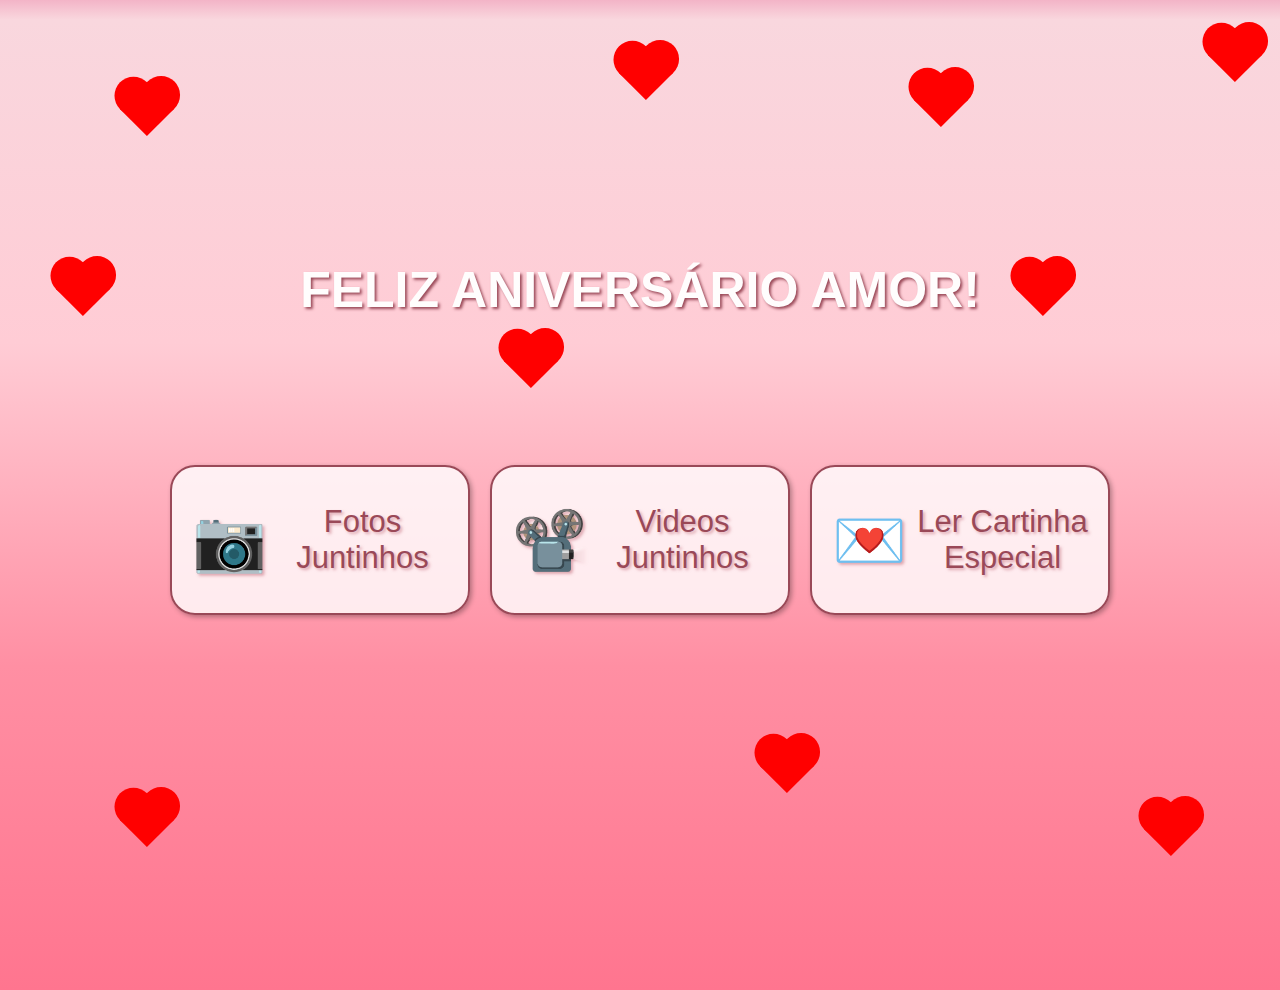
<file: index.html>
<!DOCTYPE html>
<html lang="pt-br">
<head>
    <meta charset="UTF-8">
    <meta name="viewport" content="width=device-width, initial-scale=1.0">
    <title>Feliz aniversario!</title>
    <link rel="stylesheet" href="style.css">
    <link rel="shortcut icon" href="Iconarchive-Gift-Red-Gift.1024.png" type="image/x-icon">
</head>
<body>
   <div class="container">
    <h1 class="text">FELIZ ANIVERSÁRIO AMOR!</h1>
</div>

<div class="container">

    <a href="pag2.html" class="box"> <span class="icon">📷</span> Fotos Juntinhos</a>
    <a href="pag3.html" class="box"><span class="icon">📽️</span>Videos Juntinhos</a>
    <a href="pag4.html" class="box"><span class="icon">💌</span>Ler Cartinha Especial</a>
</div> 

<div class="heart" style="top: 10%; left: 10%;"></div>
    <div class="heart" style="top: 30%; left: 80%;"></div>
    <div class="heart" style="top: 38%; left: 40%;"></div>
    <div class="heart" style="top: 83%; left: 60%;"></div>
    <div class="heart" style="top: 89%; left: 10%;"></div>
    <div class="heart" style="top: 30%; left: 5%;"></div>
    <div class="heart" style="top: 9%; left: 72%;"></div>
    <div class="heart" style="top: 4%; left: 95%;"></div>
    <div class="heart" style="top: 90%; left: 90%;"></div>
    <div class="heart" style="top: 6%; left: 49%;"></div>
</body>
</html>
</file>
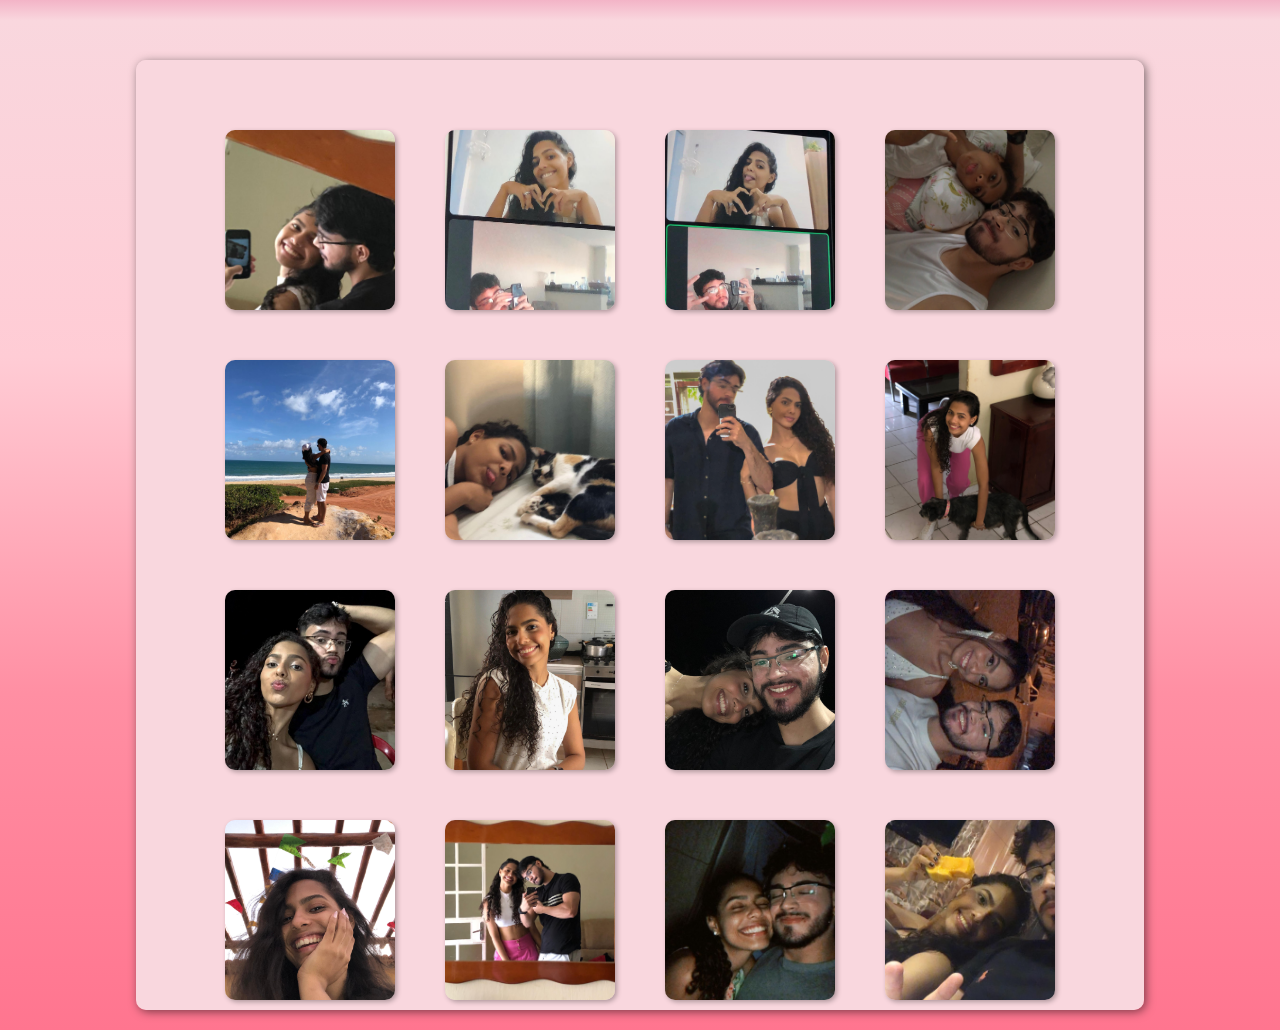
<file: pag2.html>
<!DOCTYPE html>
<html lang="pt-br">
<head>
    <meta charset="UTF-8">
    <meta name="viewport" content="width=device-width, initial-scale=1.0">
    <title>Fotos Juntinhos</title>
    <link rel="shortcut icon" href="Iconarchive-Gift-Red-Gift.1024.png" type="image/x-icon">
    <link rel="stylesheet" href="style2.css">
</head>
<body>
        <div class="gallery">
        <img src="imagens/img1.jpg" alt="Imagem 1">
        <img src="imagens/img2.jpg" alt="Imagem 2">
        <img src="imagens/img3.jpg" alt="Imagem 3">
        <img src="imagens/img4.jpg" alt="Imagem 4">
        <img src="imagens/img5.jpg" alt="Imagem 5">
        <img src="imagens/img6.jpg" alt="Imagem 6">
        <img src="imagens/img7.jpg" alt="Imagem 7">
        <img src="imagens/img8.jpg" alt="Imagem 8">
        <img src="imagens/img9.jpg" alt="Imagem 9">
        <img src="imagens/img10.jpg" alt="Imagem 10">
        <img src="imagens/img11.jpg" alt="Imagem 11">
        <img src="imagens/img12.jpg" alt="Imagem 12">
        <img src="imagens/img13.jpg" alt="Imagem 13">
        <img src="imagens/img14.jpg" alt="Imagem 14">
        <img src="imagens/img15.jpg" alt="Imagem 15">
        <img src="imagens/img16.jpg" alt="Imagem 16">
        <img src="imagens/img17.jpg" alt="Imagem 17">
        <img src="imagens/img18.jpg" alt="Imagem 18">
        <img src="imagens/img19.jpg" alt="Imagem 19">
        <img src="imagens/img20.jpg" alt="Imagem 20">  
        <img src="imagens/img21.jpg" alt="Imagem 21">
        <img src="imagens/img22.jpg" alt="Imagem 22">
        <img src="imagens/img23.jpg" alt="Imagem 23">
        <img src="imagens/img24.jpg" alt="Imagem 24">      
        </div>
       
    </body>
</html>
</file>
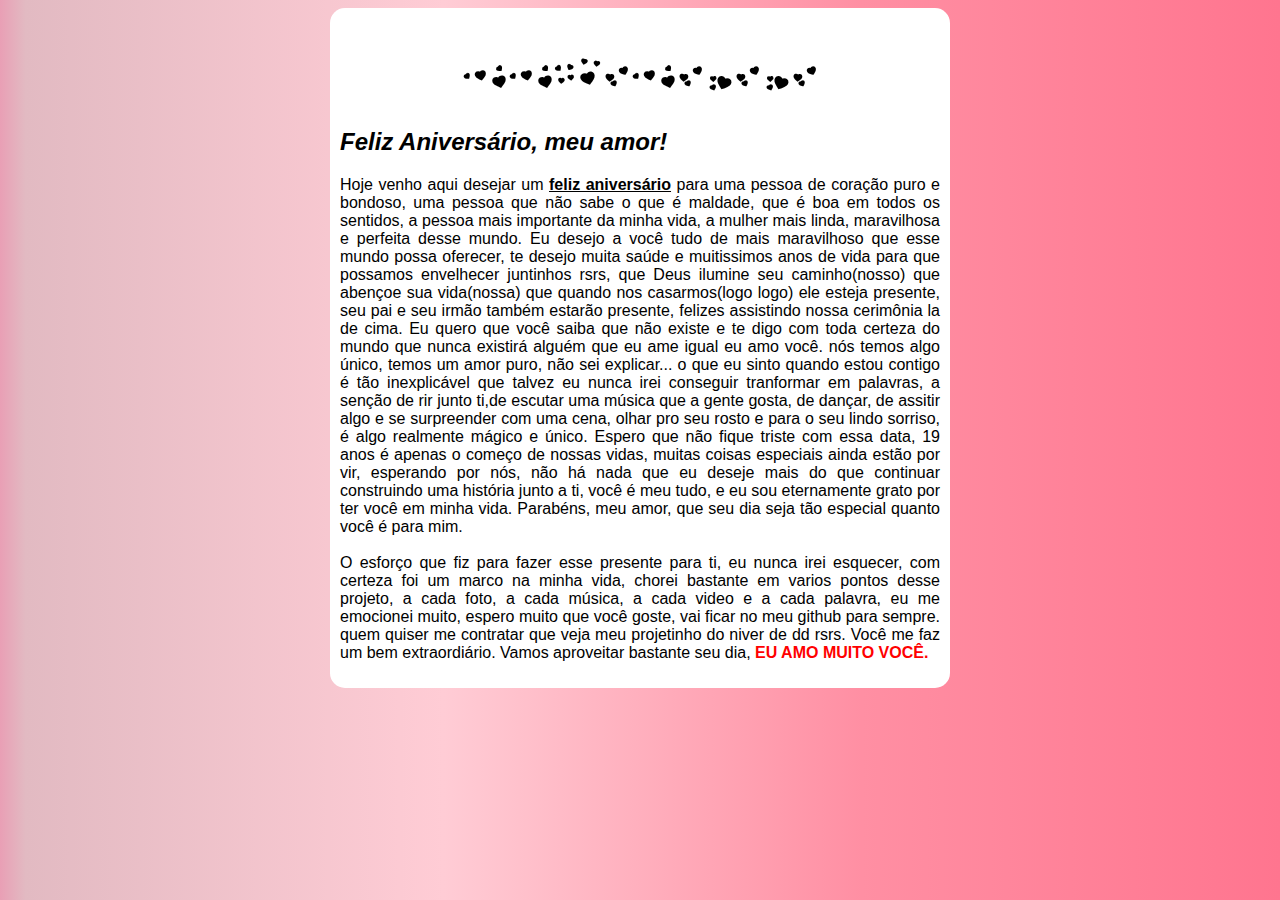
<file: pag4.html>
<!DOCTYPE html>
<html lang="pt-br">
<head>
    <meta charset="UTF-8">
    <meta name="viewport" content="width=device-width, initial-scale=1.0">
    <title>Cartinha Especial</title>
    <link rel="shortcut icon" href="Iconarchive-Gift-Red-Gift.1024.png" type="image/x-icon">
    <link rel="stylesheet" href="pagi4.css">
</head>
<body>
    <main>
        <h1 style="text-align: center;">EAEADFSEASJSJS</h1>
        <h2><em>Feliz Aniversário, meu amor!</em></h2>    
        <p>Hoje venho aqui desejar um <ins><strong>feliz aniversário</strong></ins> para uma pessoa de coração puro e bondoso, uma pessoa que não sabe o que é maldade, que é boa em todos os sentidos, a pessoa mais importante da minha vida, a mulher mais linda, maravilhosa e perfeita desse mundo. Eu desejo a você tudo de mais maravilhoso que esse mundo possa oferecer, te desejo muita saúde e muitissimos anos de vida para que possamos envelhecer juntinhos rsrs, que Deus ilumine seu caminho(nosso) que abençoe sua vida(nossa) que quando nos casarmos(logo logo) ele esteja presente, seu pai e seu irmão também estarão presente, felizes assistindo nossa cerimônia la de cima. Eu quero que você saiba que não existe e te digo com toda certeza do mundo que nunca existirá alguém que eu ame igual eu amo você. nós temos algo único, temos um amor puro, não sei explicar... o que eu sinto quando estou contigo é tão inexplicável que talvez eu nunca irei conseguir tranformar em palavras, a senção de rir junto ti,de escutar uma música que a gente gosta, de dançar, de assitir algo e se surpreender com uma cena, olhar pro seu rosto e para o seu lindo sorriso, é algo realmente mágico e único. Espero que não fique triste com essa data, 19 anos é apenas o começo de nossas vidas, muitas coisas especiais ainda estão por vir, esperando por nós, não há nada que eu deseje mais do que continuar construindo uma história junto a ti, você é meu tudo, e eu sou eternamente grato por ter você em minha vida. Parabéns, meu amor, que seu dia seja tão especial quanto você é para mim. <br><br> O esforço que fiz para fazer esse presente para ti, eu nunca irei esquecer, com certeza foi um marco na minha vida, chorei bastante em varios pontos desse projeto, a cada foto, a cada música, a cada video e a cada palavra, eu me emocionei muito, espero muito que você goste, vai ficar no meu github para sempre. quem quiser me contratar que veja meu projetinho do niver de dd rsrs. Você me faz um bem extraordiário. Vamos aproveitar bastante seu dia, <strong style="color: red;">EU AMO MUITO VOCÊ.</strong>
        </p>
       
    </main>
</body>
</html>
</file>
<file: style.css>
* {
            margin: 0;
            padding: 0;
            box-sizing: border-box;
            font-family: Arial, Helvetica, sans-serif;
        }

        body {
            background-image: linear-gradient(to bottom, #f3b4c7 , #f9d7de 2%, #ffccd5, #ff8fa3, #ff758f ); 
            display: flex;
            flex-direction: column;
            justify-content: center;
            align-items: center;
            height: 100vh;
            margin: 0;
            overflow: hidden; 
            font-family: Arial, Helvetica, sans-serif;
            margin-top: 10vh;
            padding: 0%;
        }

        .box {
            background-color: rgba(255, 255, 255, 0.8);
            border: 2px solid #9a4958;
            border-radius: 25px;
            padding: 20px;
            text-align: center;
            box-shadow: 2px 2px 5px rgba(0, 0, 0, 0.3);
            font-size: 31px;
            width: 300px;
            height: 150px;
            display: flex;
            justify-content: center;
            align-items: center;
            text-decoration: none;
            color: #9a4958;
            transition: background-color 0.3s, transform 0.3s;
            text-shadow: 2px 2px 3px #c97b899d;
        }

        .box:hover {
            background-color: #ffccd5;
            transform: scale(1.05);
        }

        .container {
            display: flex;
            justify-content: center;
            align-items: center;
            gap: 20px;
            margin-top: -10;
            flex-wrap: wrap;
        }

        h1 {
            font-family: Arial, Helvetica, sans-serif;
            color: #fffdfd;
            font-size: 50px;
            text-shadow: 2px 2px 3px #9a4958;
            margin-top: -7em;
        }

        .icon {
            font-size: 60px;
            margin-right: 10px;
        }

        @media (max-width: 768px) {
            h1 {
                font-size: 40px;
            }
            .box {
                width: 250px;
                height: 130px;
                font-size: 25px;
            }
            .icon {
                font-size: 40px; 
            }
        }

        @media (max-width: 480px) {
            h1 {
                font-size: 30px;
            }
            .box {
                width: 200px;
                height: 100px;
                font-size: 20px;
            }
            .icon {
                font-size: 30px; 
            }
        }  

        .heart {
            position: absolute;
            width: 3vw; 
            height: 3vw;
            background-color: #ff0000;
            transform: rotate(-45deg);
        }

        .heart::before,
        .heart::after {
            content: "";
            position: absolute;
            width: 3vw; 
            height: 3vw;
            background-color: #ff0000;
            border-radius: 50%;
        }

        .heart::before {
            top: -1.5vw; 
        }

        .heart::after {
            left: 1.5vw; 
            top: 0;
        }
</file>
<file: style2.css>
*{
    font-family: Arial, Helvetica, sans-serif;
    margin: 0;
    padding: 0;
}
a.box{
    background-color: #ffffffcc;
    border: 2px solid #9a4958;
    border-radius: 10px;
    padding: 20px;
    text-align: center;
    box-shadow: 2px 2px 5px rgba(0, 0, 0, 0.3);
    font-size: 24px;
    width: 250px;
    height: 120px;
    display: flex;
    justify-content: center;
    align-items: center;
    text-decoration: none;
    color: #9a4958;
    transition: background-color 0.3s, transform 0.3s;
    text-shadow: 2px 2px 3px #c97b899d;
    
}

.container {
    display: flex;
    justify-content: center;
    align-items: center;
    gap: 20px;
    margin-top: -10%;
    left: 2%;
}

body{
    background-image: linear-gradient(to bottom,#f3b4c7 , #f9d7de 2%, #ffccd5, #ff8fa3, #ff758f ); 
    display: flex;
    flex-direction: column;
    justify-content: center;
    align-items: center;
    height: 100vh;
    margin: 0;
    font-family: Arial, Helvetica, sans-serif;
    margin-top: 10vh;
    padding: 20px;
    overflow: hidden;
}
.images {
    display: flex;
    justify-content: center;
    align-items: center;
    gap: 20px;
    margin-top: 50px;
}
.images img {
    border-radius: 10px;
    box-shadow: 2px 2px 5px rgba(0, 0, 0, 0.3);
    width: 150px;
    height: 150px;
    object-fit: cover;
}
main{
background-color: white;
    width:  600px;
    padding: 100px;
    margin: auto;
    border-radius: 30px;
    box-shadow: 10px 10px 15px rgba(22, 22, 22, 0.317);
    
}
h1{
    text-shadow: 2px 2px 0px #ad8d00b4;
}
.gallery {
    display: flex;
    flex-wrap: wrap;
    justify-content: center;
    gap: 50px;
    max-width: 70%;
    overflow-y: auto;
    padding: 70px;
    background-color: #f9d7de;
    border-radius: 10px;
    box-shadow: 2px 2px 10px rgba(0, 0, 0, 0.5);
    margin-top: -50px;
}

.gallery img {
    border-radius: 10px;
    box-shadow: 2px 2px 5px rgba(0, 0, 0, 0.3);
    width: 170px;
    height: 180px;
    object-fit: cover;
    transition: transform 0.3s, box-shadow 0.3s;
}

.gallery img:hover {
    transform: scale(1.1);
    box-shadow: 4px 4px 10px rgba(0, 0, 0, 0.5);
}
</file>
<file: pagi4.css>
@charset "UTF-8";

*{
    /*height: 100%;*/
    font-family: Arial, Helvetica, sans-serif;
}

p{
    text-align: justify;
}

body{
    background-image: linear-gradient(to right, #e99fb5 , #e2bac2 2%, #ffccd5, #ff8fa3, #ff758f );
     height: 100%;
}

main{
    background-color: white;
    margin: auto;
    width: 600px;
    padding: 10px;
    border-radius: 15px;
}
h1{
color: rgb(0, 0, 0);
font-family: fontedd;
font-size: 50px;
}
@font-face{
    font-family: fontedd;
    src: url(BonusHearts.ttf);
}
@media (max-width: 768px) {
    main {
        width: 90%;
        padding: 20px;
    }

    h1 {
        font-size: 40px;
    }
}

@media (max-width: 480px) {
    main {
        width: 95%;
        padding: 15px;
    }

    h1 {
        font-size: 30px;
    }
}
</file>
